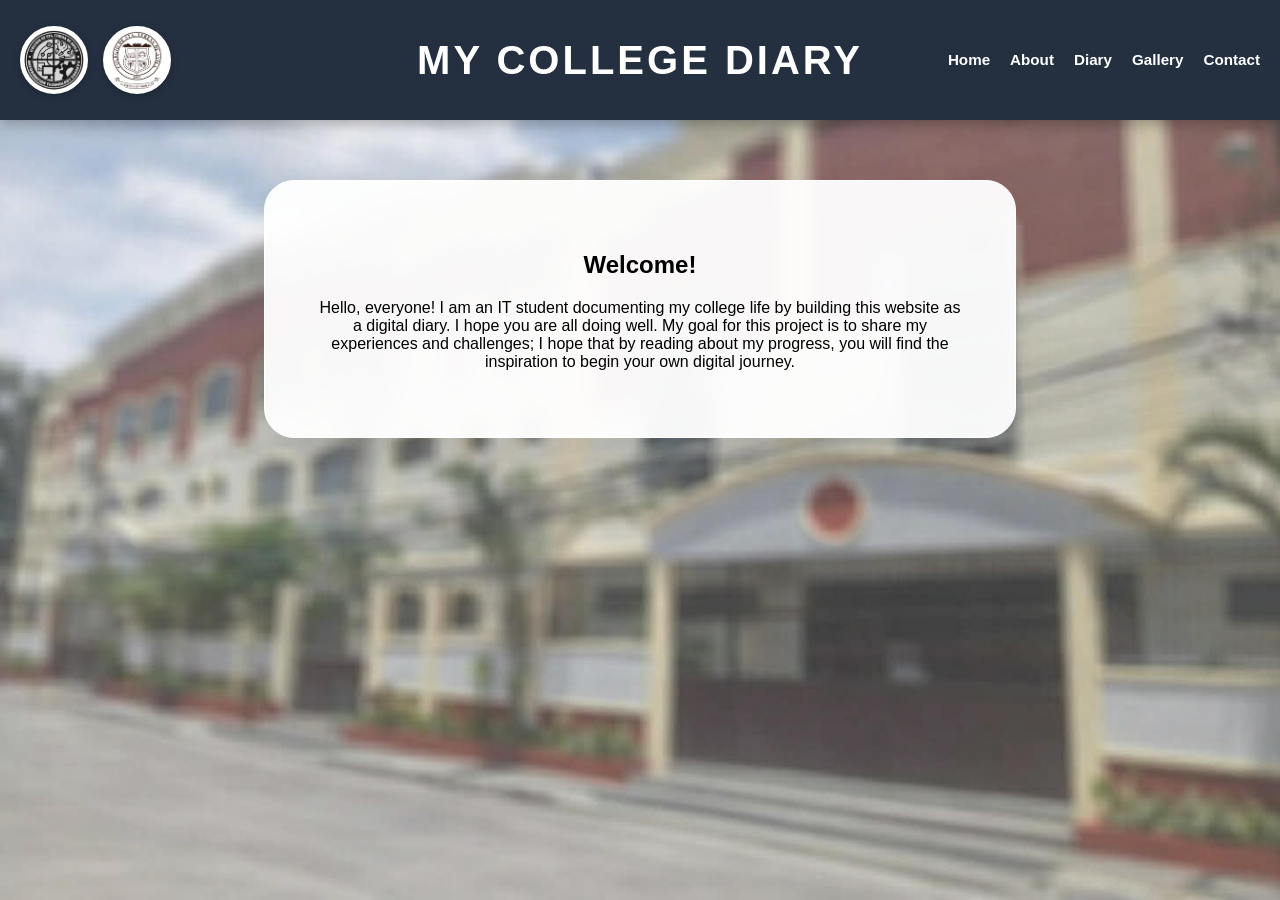
<file: index.html>
<!DOCTYPE html>
<html>
<head>
   <title>My College Diary</title>
   <link rel="stylesheet" href="style.css">
</head>

<body>
<header>
    <div class="logo-container">
    <img src="cstalogo1.png" alt="Logo 1" class="logo-circle">
    <img src="maincsta.png" alt="Logo 2" class="logo-circle">
    </div>
<h1 class="main-title">My College Diary</h1>
    <nav>
    <a href="index.html">Home</a>
    <a href="about.html">About</a>
    <a href="diary.html">Diary</a>
    <a href="gallery.html">Gallery</a>
    <a href="contact.html">Contact</a>
    </nav>
</header>
<section class="welcome-container">
    <div class="welcome-card">
        <h2>Welcome!</h2>
        <p>
            Hello, everyone! I am an IT student documenting my college life by building this website as a digital diary. 
            I hope you are all doing well. My goal for this project is to share my experiences and challenges; 
            I hope that by reading about my progress, you will find the inspiration to begin your own digital journey.
        </p>
        
        <div class="card-decoration"></div>
    </div>
</section>
</body>
</html>
</file>
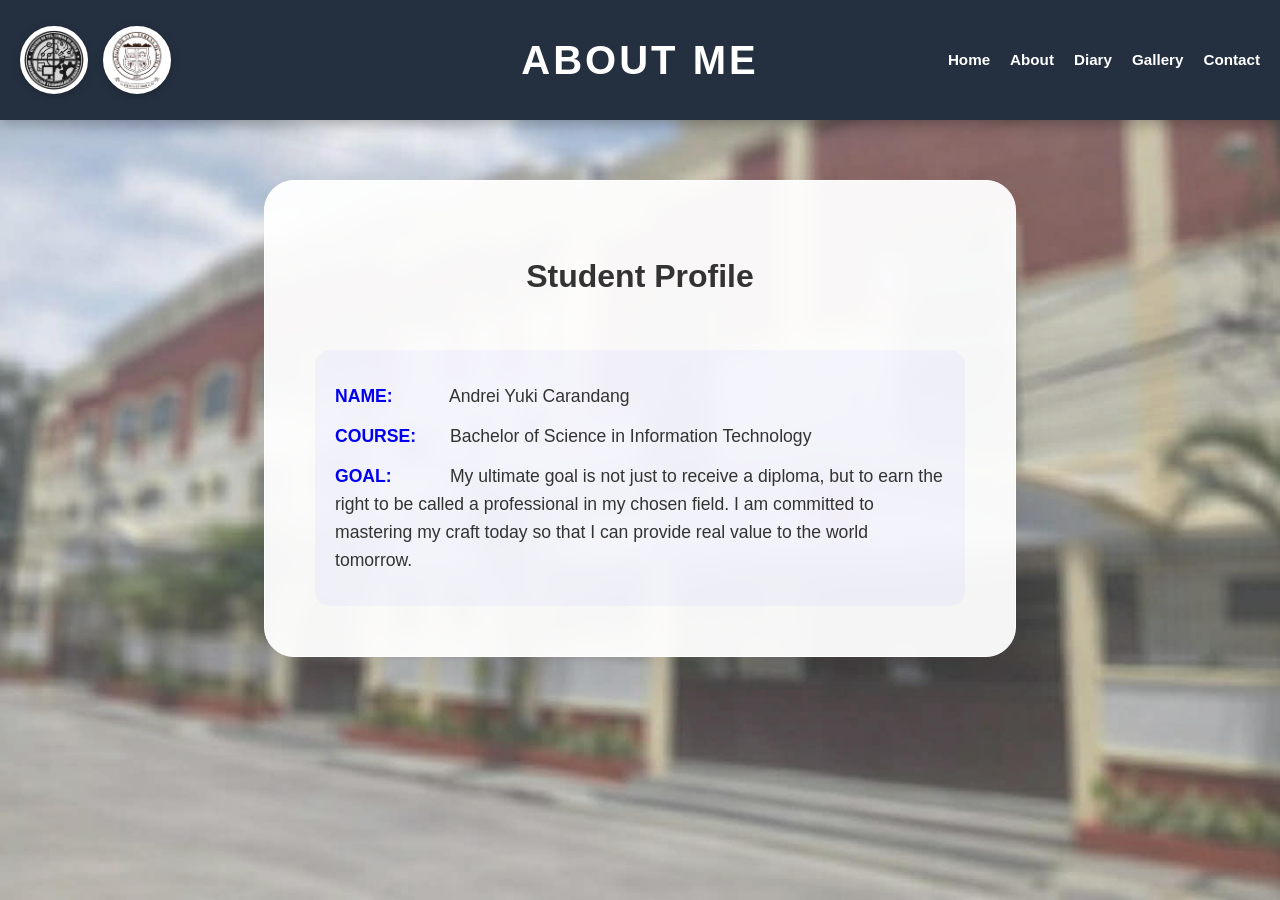
<file: about.html>
<!DOCTYPE html>
<html>
<head>
<title>About Me</title>
<link rel="stylesheet" href="style.css">
</head> 

<body>
<header>
    <div class="logo-container">
    <img src="cstalogo1.png" alt="Logo 1" class="logo-circle">
    <img src="maincsta.png" alt="Logo 2" class="logo-circle">
    </div>
<h1 class="main-title">About Me</h1>
<nav>
<a href="index.html">Home</a>
<a href="about.html">About</a>
<a href="diary.html">Diary</a>
<a href="gallery.html">Gallery</a>
<a href="contact.html">Contact</a>
</nav>
</header>
<section class="profile-container">
    <div class="profile-card">
        <h2 class="profile-title">Student Profile</h2>
        
        <div class="info-box">
            <p><b>NAME:</b> <span>Andrei Yuki Carandang</span></p>
            <p><b>COURSE:</b> <span>Bachelor of Science in Information Technology</span></p>
            <p><b>GOAL:</b> <span>My ultimate goal is not just to receive a diploma, but to earn the right to be called a professional in my chosen field. I am committed to mastering my craft today so that I can provide real value to the world tomorrow.</span></p>
        </div>
        
    </div>
</section>
</body>
</html>
</file>
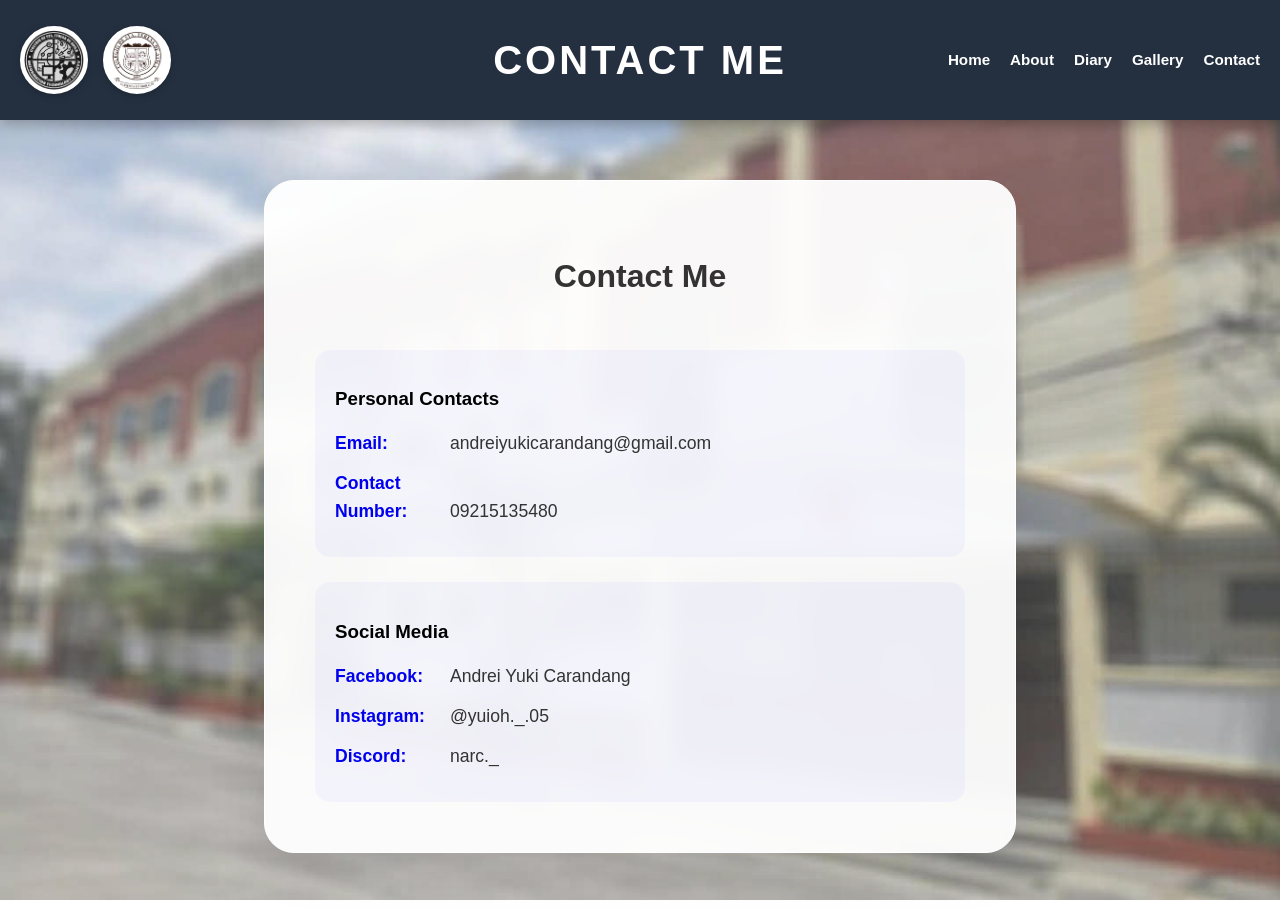
<file: contact.html>
<!DOCTYPE html>
<html>
<head>
<title>Contact</title>
<link rel="stylesheet" href="style.css">
</head> 
<body> 

<header>
    <div class="logo-container">
    <img src="cstalogo1.png" alt="Logo 1" class="logo-circle">
    <img src="maincsta.png" alt="Logo 2" class="logo-circle">
    </div>
<h1 class="main-titles">Contact Me</h1>
<nav>
<a href="index.html">Home</a>
<a href="about.html">About</a>
<a href="diary.html">Diary</a>
<a href="gallery.html">Gallery</a>
<a href="contact.html">Contact</a>
</nav>
</header>

<section class="contact-container">
    <div class="contact-card">
        <h2 class="contact-title">Contact Me</h2>
        
        <div class="contact-group">
            <h3>Personal Contacts</h3>
            <p><b>Email:</b> <a href="mailto:andreiyukicarandang@gmail.com" class="contact-link">andreiyukicarandang@gmail.com</a></p>
            <p><b>Contact Number:</b> <a href="tel:+639215135480" class="contact-link">09215135480</a></p>
        </div>

        <div class="contact-group">
            <h3>Social Media</h3>
            <p><b>Facebook:</b> <a href="https://www.facebook.com/share/18cVmy3dai/?mibextid=wwXIfr" target="_blank" class="contact-link">Andrei Yuki Carandang</a></p>
            <p><b>Instagram:</b> <a href="https://www.instagram.com/yuioh._.05?igsh=MWNuZWpvNm9uNGU1Zg%3D%3D&utm_source=qr" target="_blank" class="contact-link">@yuioh._.05</a></p>
            <p><b>Discord:</b> <span style="color: #333; font-weight: 500;">narc._</span></p>
        </div>
    </div>
</section>

</body> 
</html>
</file>
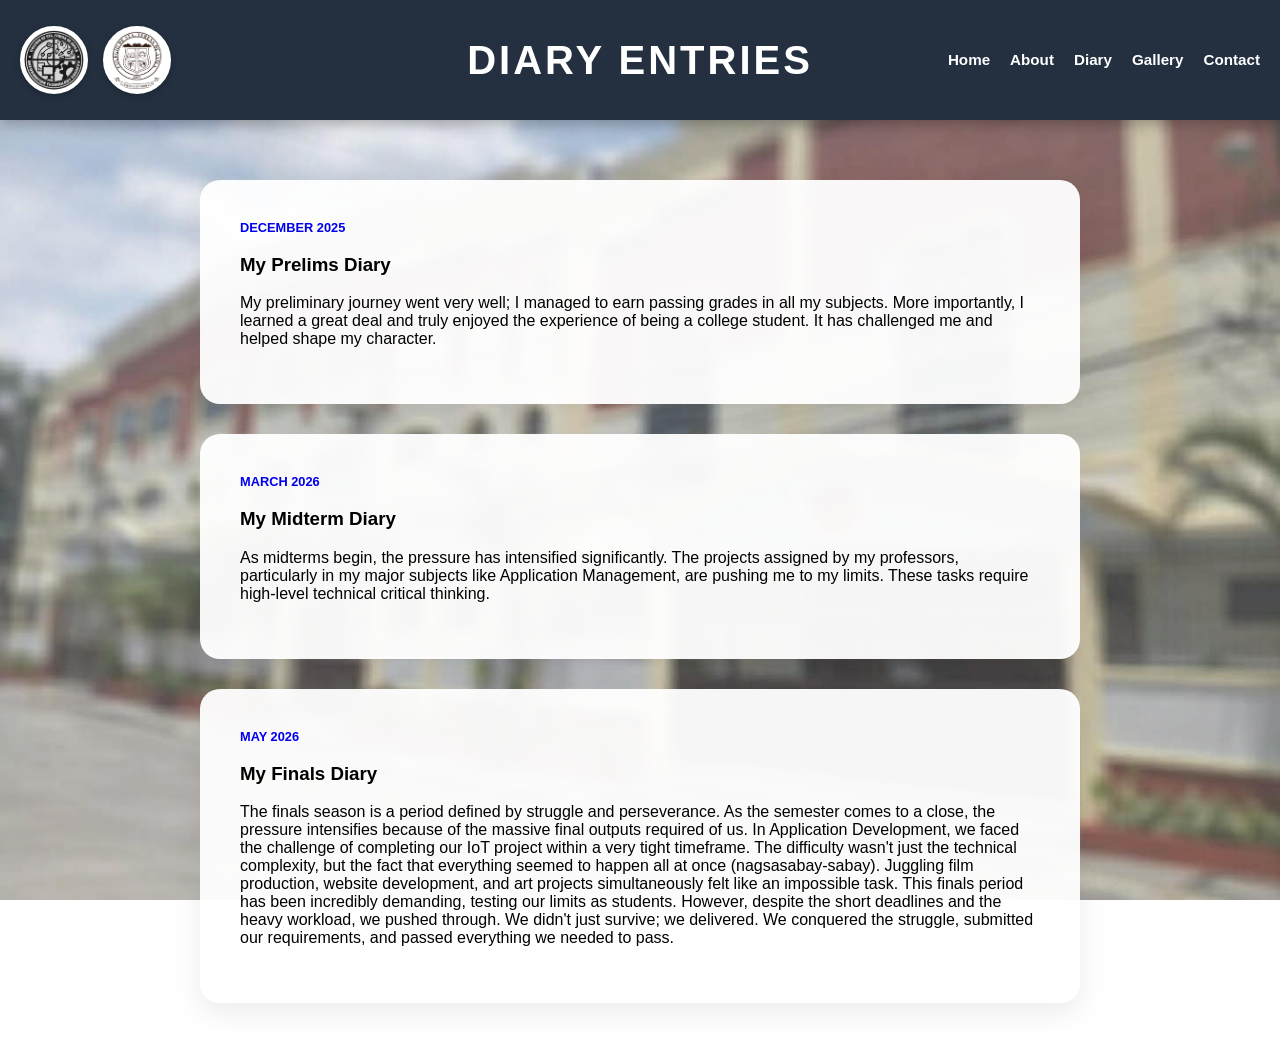
<file: diary.html>
<!DOCTYPE html>
<html>
<head>
<title>My Diary</title>
<link rel="stylesheet" href="style.css">
</head>
<body>
<header>
    <div class="logo-container">
    <img src="cstalogo1.png" alt="Logo 1" class="logo-circle">
    <img src="maincsta.png" alt="Logo 2" class="logo-circle">
    </div>
<h1 class="main-title">Diary Entries</h1>
<nav>
<a href="index.html">Home</a>
<a href="about.html">About</a>
<a href="diary.html">Diary</a>
<a href="gallery.html">Gallery</a>
<a href="contact.html">Contact</a>
</nav>
</header>

<section class="diary-container">
    <div class="diary-card">
        <div class="diary-date">December 2025</div>
        <h3>My Prelims Diary</h3>
        <p>My preliminary journey went very well; I managed to earn passing grades in all my subjects. More importantly, I learned a great deal and truly enjoyed the experience of being a college student. It has challenged me and helped shape my character.</p>
    </div>

    <div class="diary-card">
        <div class="diary-date">March 2026</div>
        <h3>My Midterm Diary</h3>
        <p>As midterms begin, the pressure has intensified significantly. The projects assigned by my professors, particularly in my major subjects like Application Management, are pushing me to my limits. These tasks require high-level technical critical thinking.</p>
    </div>

        <div class="diary-card">
        <div class="diary-date">May 2026</div>
        <h3>My Finals Diary</h3>
        <p>The finals season is a period defined by struggle and perseverance. As the semester comes to a close, the pressure intensifies because of the massive final outputs required of us. In Application Development, we faced the challenge of completing our IoT project within a very tight timeframe.
The difficulty wasn't just the technical complexity, but the fact that everything seemed to happen all at once (nagsasabay-sabay). Juggling film production, website development, and art projects simultaneously felt like an impossible task. This finals period has been incredibly demanding, testing our limits as students.
However, despite the short deadlines and the heavy workload, we pushed through. We didn't just survive; we delivered. We conquered the struggle, submitted our requirements, and passed everything we needed to pass.</p>
    </div>
</section>

</body>
</html>
</file>
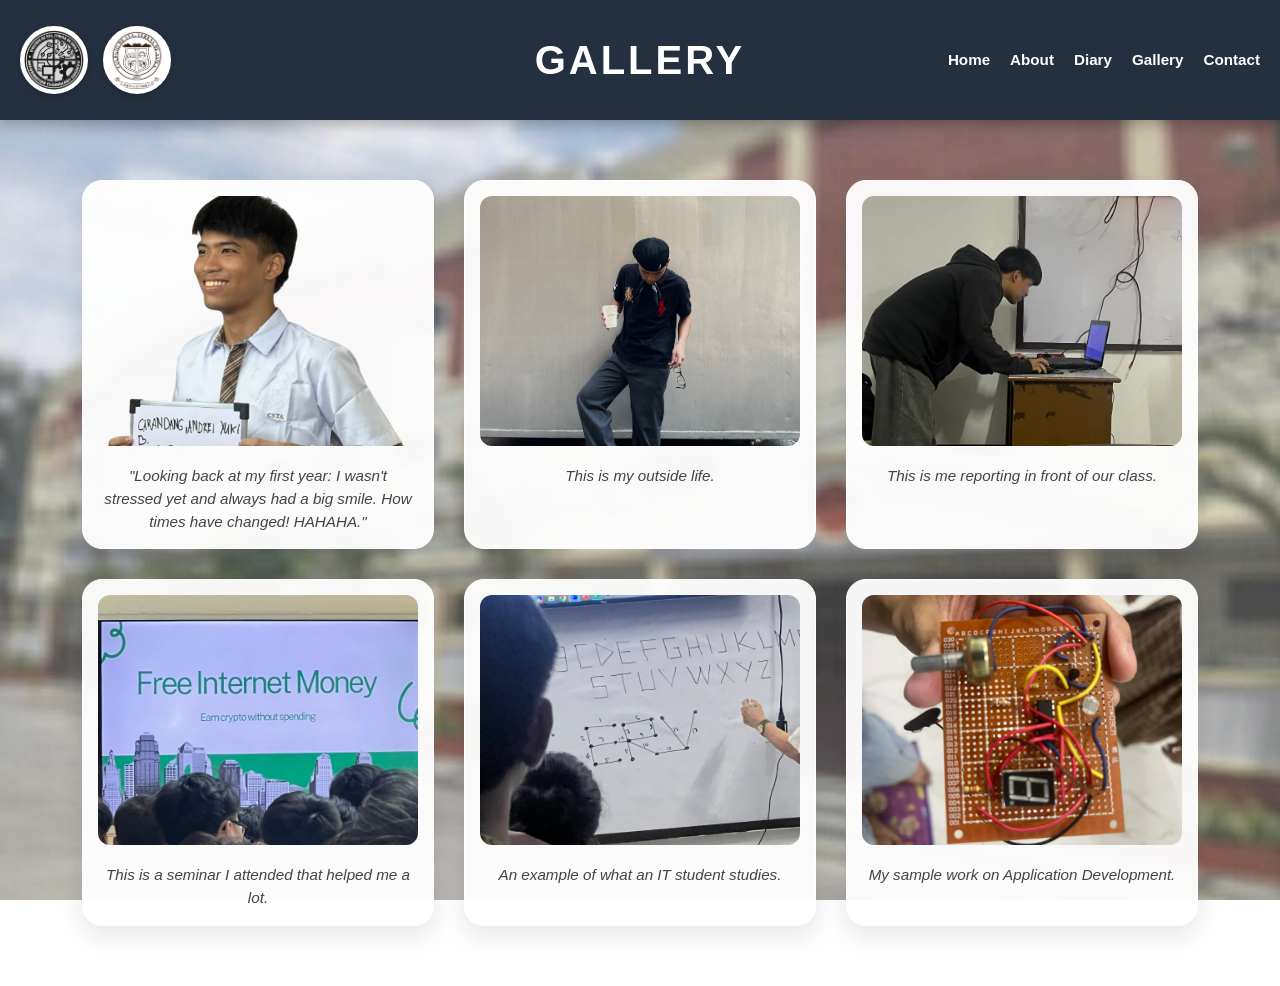
<file: gallery.html>
<!DOCTYPE html>
<html lang="en">
<head>
    <meta charset="UTF-8">
    <title>Gallery</title>
    <link rel="stylesheet" href="style.css">
</head>

<body> 
<header>
    <div class="logo-container">
        <img src="cstalogo1.png" alt="Logo 1" class="logo-circle">
        <img src="maincsta.png" alt="Logo 2" class="logo-circle">
    </div>
    <h1 class="main-title">Gallery</h1>
    <nav>
        <a href="index.html">Home</a>
        <a href="about.html">About</a>
        <a href="diary.html">Diary</a>
        <a href="gallery.html">Gallery</a>
        <a href="contact.html">Contact</a>
    </nav>
</header>

<section class="gallery-section">
    <div class="gallery-container">
        <figure>
            <img src="idpicnobg.png" alt="First Year IT">
            <figcaption>"Looking back at my first year: I wasn't stressed yet and always had a big smile. How times have changed! HAHAHA."</figcaption>
        </figure>

        <figure>
            <img src="./yuki.jfif" alt="Outside Life">
            <figcaption>This is my outside life.</figcaption>
        </figure>

        <figure>
            <img src="./yukilaptop" alt="Reporting"> 
            <figcaption>This is me reporting in front of our class.</figcaption>
        </figure>

        <figure>
            <img src="./seminar" alt="Seminar"> 
            <figcaption>This is a seminar I attended that helped me a lot.</figcaption>
        </figure>

        <figure>
            <img src="./studying" alt="Studying"> 
            <figcaption>An example of what an IT student studies.</figcaption>
        </figure>

        <figure>
            <img src="./sample work" alt="Sample Work"> 
            <figcaption>My sample work on Application Development.</figcaption>
        </figure>
    </div>
</section>

</body> 
</html>
</file>
<file: style.css>
body {
    font-family: 'Segoe UI', Tahoma, Geneva, Verdana, sans-serif;
    margin: 0;
    background-image: url("8d6b75f3-179a-491e-97a7-017511c070e4.jfif");
    background-size: cover;
    background-position: center;
    background-attachment: fixed;
    min-height: 100vh;
}

header {
    background: #243040; 
    color: white;
    padding: 20px 40px; 
    text-align: center; 
    box-shadow: 0 4px 15px rgba(0,0,0,0.3);
    position: relative; 
    display: flex;
    justify-content: center; 
    align-items: center;     
    min-height: 80px;  
}

.logo-container {
    position: absolute;
    left: 20px;
    display: flex;
    gap: 15px;
    align-items: center;
}

.logo-circle {
    width: 60px;
    height: 60px;
    border-radius: 50%;
    border: 2px solid white;
    background-color: white;
    padding: 2px;
    object-fit: contain;
    box-shadow: 0 2px 8px rgba(0,0,0,0.2);
    display: flex;
    justify-content: center;
    align-items: center;
    overflow: hidden;
}

.logo-circle img {
    width: 85%;
    height: auto;
}

header h1 {
    font-size: 2.5rem;
    margin: 10px 0;
    text-transform: uppercase;
    letter-spacing: 3px;
    font-weight: 800;
    line-height: 1;
}

nav {
    position: absolute;
    right: 20px;
    display: flex;
    gap: 20px;
    align-items: center;
}

nav a {
    color: white;
    text-decoration: none;
    font-weight: 600;
    font-size: 0.95rem;
    transition: all 0.3s ease;
    background: none; 
    border: none;
    padding: 5px 0;
    line-height: 1;
}

nav a:hover {
    color: #4da6ff;

}

nav a.active {
    color: #4da6ff;
    border-bottom: 3px solid #4da6ff;
    background: none;
    border-radius: 0;
}

section {
    padding: 60px 20px;
    display: flex;
    justify-content: center;
    align-items: center;
}

.profile-card, .welcome-card, .contact-card {
    background: rgba(255, 255, 255, 0.95);
    backdrop-filter: blur(10px);
    padding: 50px;
    border-radius: 30px;
    box-shadow: 0 20px 40px rgba(0,0,0,0.1);
    max-width: 650px;
    width: 100%;
    border: 1px solid white;
    text-align: center;
    position: relative;
    overflow: hidden;
}

.profile-title, .contact-title {
    font-family: 'Arial Black', sans-serif;
    color: #333;
    font-size: 2rem;
    margin-bottom: 20px;
    display: inline-block;
    padding-bottom: 10px;
}

.info-box, .contact-group {
    text-align: left;
    margin-top: 25px;
    padding: 20px;
    border-radius: 15px;
    background: rgba(0, 0, 238, 0.03);
}

.info-box p, .contact-group p {
    font-size: 1.1rem;
    margin: 12px 0;
    color: #333;
    line-height: 1.6;
}

.info-box b, .contact-group b {
    color: #0000EE;
    width: 110px;
    display: inline-block;
}

.diary-container {
    display: flex;
    flex-direction: column;
    gap: 30px;
    padding: 60px 20px;
    align-items: center;
}

.diary-card {
    background: rgba(255, 255, 255, 0.95);
    padding: 40px;
    border-radius: 20px;
    box-shadow: 0 10px 30px rgba(0,0,0,0.08);
    max-width: 800px;
    width: 100%;
    transition: transform 0.3s ease;
}

.diary-card:hover {
    transform: translateX(10px);
}

.diary-date {
    font-size: 0.8rem;
    font-weight: bold;
    color: #0000EE;
    text-transform: uppercase;
    margin-bottom: 10px;
}

.gallery-container {
    display: flex;
    flex-wrap: wrap;
    justify-content: center;
    gap: 20px;
}

figure {
    background: white;
    padding: 15px;
    border-radius: 15px;
    box-shadow: 0 4px 15px rgba(0,0,0,0.08);
    transition: 0.3s;
}

figure img {
    width: 280px; 
    border-radius: 10px;
}

.contact-link {
    color: #333;
    text-decoration: none;
    font-weight: 500;
    transition: all 0.3s ease;
    border-bottom: 1px transparent;
}

.contact-link:hover {
    color: #0000FF;
    text-decoration: underline;
}

.contact-container {
    padding: 60px 20px;
    display: flex;
    justify-content: center;
}

.gallery-section {
    padding: 60px 20px;
    background: transparent; 
}

.gallery-container {
    display: flex;
    flex-wrap: wrap;
    justify-content: center;
    gap: 30px;
    max-width: 1200px;
    margin: 0 auto;
}

figure {
    background: rgba(255, 255, 255, 0.95);
    padding: 15px;
    border-radius: 20px;
    box-shadow: 0 10px 25px rgba(0,0,0,0.1);
    margin: 0;
    width: 320px;
    transition: transform 0.3s ease, box-shadow 0.3s ease;
    border: 1px solid white;
}

figure:hover {
    transform: translateY(-10px);
    box-shadow: 0 15px 35px rgba(0,0,255,0.2);
}

figure img {
    width: 100%;
    height: 250px; 
    object-fit: cover; 
    border-radius: 12px;
}

figcaption {
    margin-top: 15px;
    font-size: 0.95rem;
    color: #444;
    line-height: 1.5;
    font-style: italic;
    text-align: center;
    padding: 0 5px;
}
</file>
